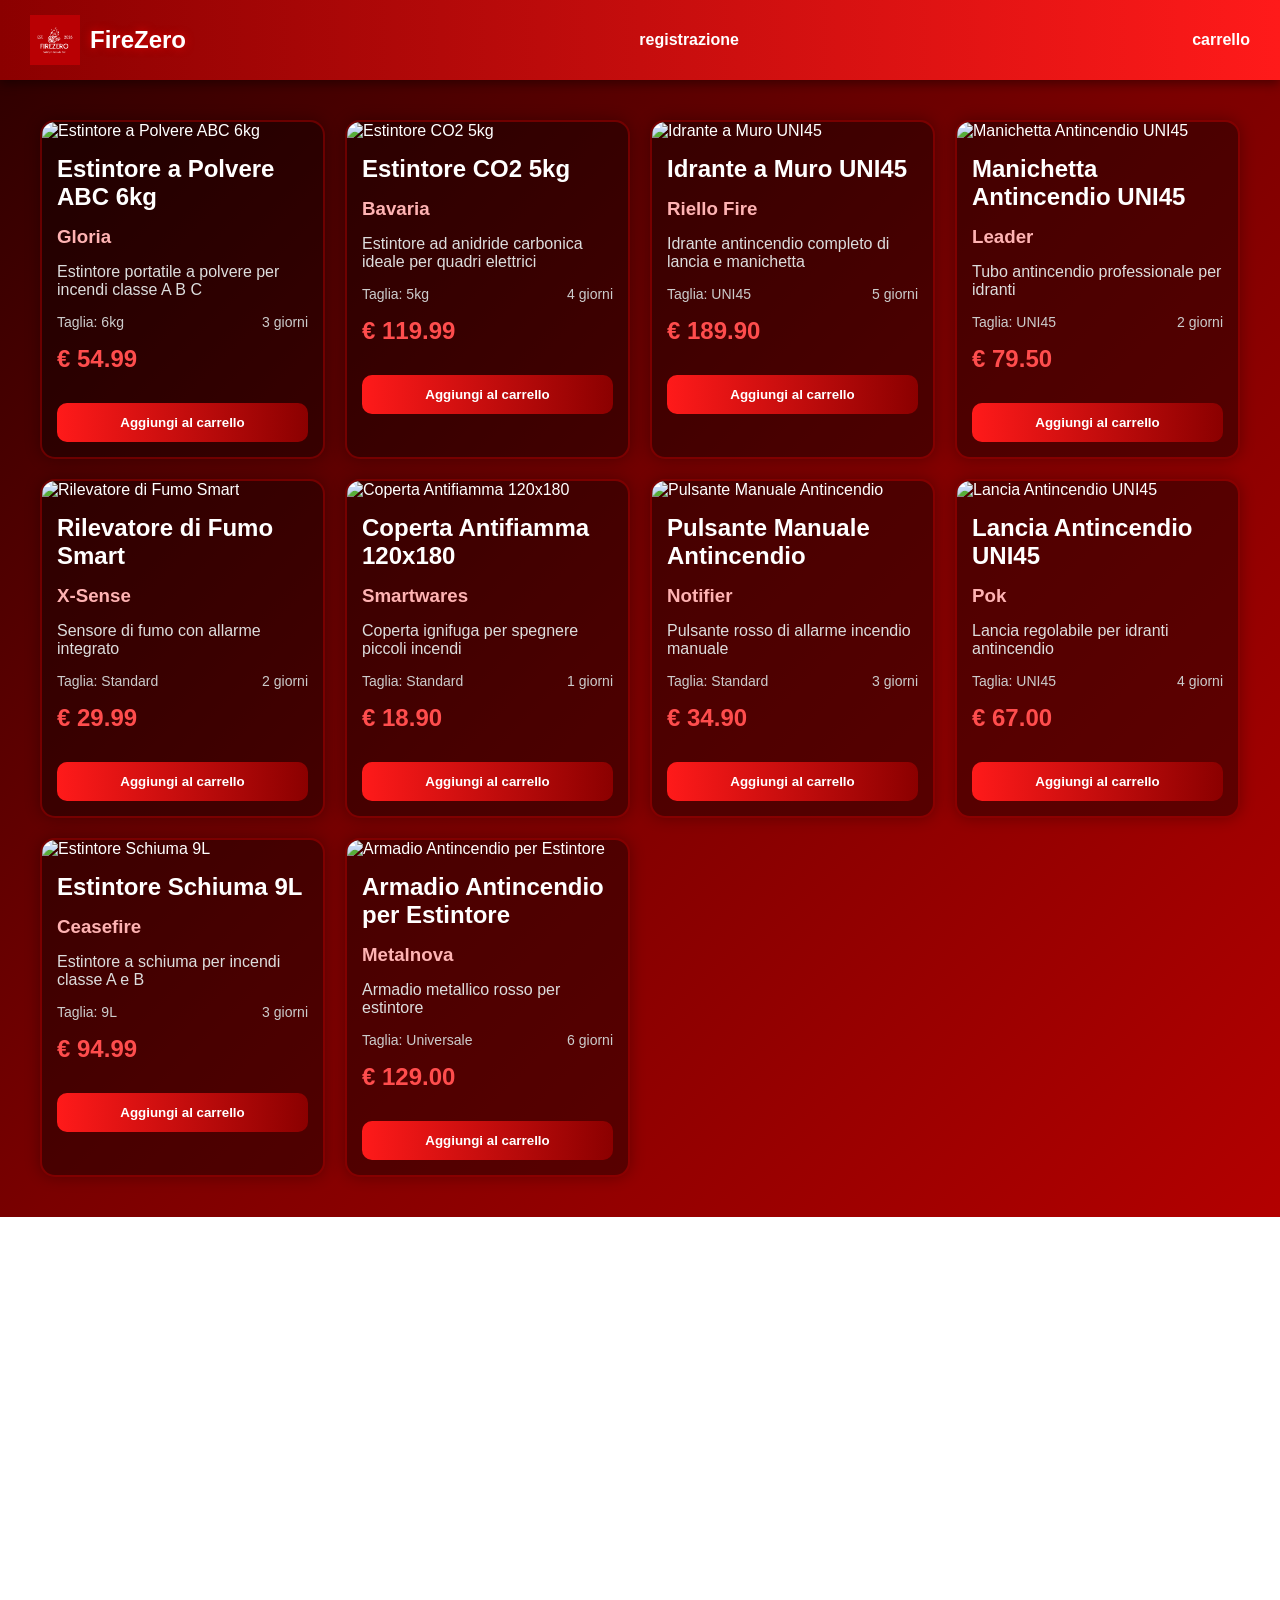
<file: tps/ecommerce/index.html>
<!DOCTYPE html>
<html>
    <head>
        <title>E-Commerce</title>
        <link rel="stylesheet" href="style.css">
    </head>
    <body>
        <div id="barraMenu">
            <div id="logoSito">
                <img src="./LogoFireZero.png" alt="">
                <span class="nomeSito">FireZero</span>
            </div>
            <a href="./registrazione.html">registrazione</a>
            <a href="./carrello.html">carrello</a>
        </div>
        <div id="sezioneProdotti"></div>
    
        <script>
            const sezioneProdotti = document.getElementById("sezioneProdotti");
            fetch("prodotti.csv")
                .then(response => response.text())
                .then(csv => {
                    const righe = csv.trim().split("\n");
                    // Rimuove intestazione
                    righe.shift();
                    righe.forEach(riga => {
                        const dati = riga.split(",");
                        const nome = dati[0];
                        const marca = dati[1];
                        const descrizione = dati[2];
                        const immagine = dati[3].trim();
                        const prezzo = dati[4];
                        const dimensioni = dati[5];
                        const taglia = dati[6];
                        const spedizione = dati[7];
    
                        // Creazione box
                        const box = document.createElement("div");
                        box.classList.add("boxProdotto");
                        box.innerHTML = `
                            <img src="${immagine}" alt="${nome}" onerror="this.src='https://metamorphosys.co.id/wp-content/uploads/2023/02/image_2023-02-15_104156961.png'">
                            <h2>${nome}</h2>
                            <h3>${marca}</h3>
                            <p>${descrizione}</p>
                            <div class="infoProdotto">
                                <span>Taglia: ${taglia}</span>
                                <span>${spedizione} giorni</span>
                            </div>
                            <div class="prezzo">
                                € ${prezzo}
                            </div>
                            <button class="btnCarrello">Aggiungi al carrello</button>
                        `;
                        const bottone = box.querySelector(".btnCarrello");

                        bottone.addEventListener("click", () => {
                        
                            const prodotto = {
                                nome,
                                marca,
                                descrizione,
                                immagine,
                                prezzo,
                                taglia
                            };
                        
                            // Recupera carrello
                            let carrello = JSON.parse(localStorage.getItem("carrello")) || [];
                        
                            // Aggiunge prodotto
                            carrello.push(prodotto);
                        
                            // Salva
                            localStorage.setItem("carrello", JSON.stringify(carrello));

                            // Animazione bottone
                            
                            bottone.classList.add("btnAggiunto");
                            bottone.classList.add("animazioneCarrello");
                            
                            bottone.textContent = "Aggiunto ✓";
                            
                            // Ripristina dopo 1 secondo
                            setTimeout(() => {
                            
                                bottone.classList.remove("btnAggiunto");
                                bottone.classList.remove("animazioneCarrello");
                            
                                bottone.textContent = "Aggiungi al carrello";
                            
                            }, 1000);
                        
                        });
                        sezioneProdotti.appendChild(box);
                    });
                });
        </script>
    </body>
</html>
</file>
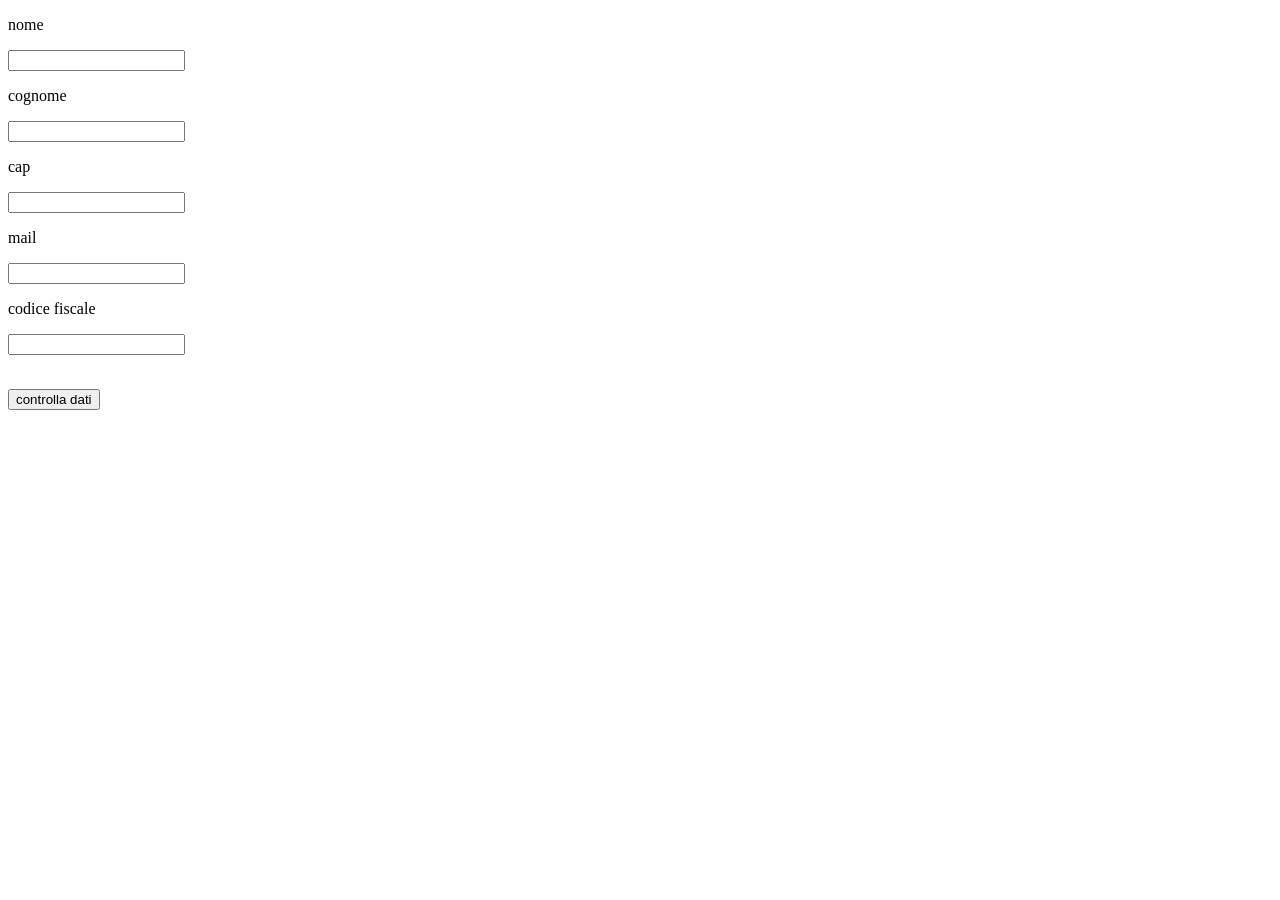
<file: tps/anagrafica6.html>
<!DOCTYPE html>
<html>
    <head>
        <title>anagrafica 6</title>
        <script>
            function controllaDati(){
                let person = {};
                person.nome=document.getElementById("nome").value;
                person.cognome=document.getElementById("cognome").value;
                person.cap=document.getElementById("cap").value;
                person.mail=document.getElementById("mail").value;
                person.cfiscale=document.getElementById("cfiscale").value;

                const nomeregex = /^[A-Za-zÀ-ÖØ-öø-ÿ' ]+$/;
                const capregex = /^\d{5}$/;
                const mailregex = /^[A-Za-z0-9._%+-]+@[A-Za-z0-9.-]+\.[A-Za-z]{2,}$/;
                const cfiscregex = /^[A-Z]{6}[0-9]{2}[A-Z][0-9]{2}[A-Z][0-9]{3}[A-Z]$/;

                if (!nomeregex.test(person.nome)){
                    document.getElementById("messaggioNome").innerHTML="nome non valido";
                }else{
                    document.getElementById("messaggioNome").innerHTML="";
                }
                if (!nomeregex.test(person.cognome)){
                    document.getElementById("messaggioCognome").innerHTML="cognome non valido";
                }else{
                    document.getElementById("messaggioCognome").innerHTML="";
                }
                if (!capregex.test(person.cap)){
                    document.getElementById("messaggioCap").innerHTML="cap non valido";
                }else{
                    document.getElementById("messaggioCap").innerHTML="";
                }
                if (!mailregex.test(person.mail)){
                    document.getElementById("messaggioMail").innerHTML="e-mail non valida";
                }else{
                    document.getElementById("messaggioMail").innerHTML="";
                }
                if (!cfiscregex.test(person.cfiscale)){
                    document.getElementById("messaggioCfisc").innerHTML="codice fiscale non valido";
                }else{
                    document.getElementById("messaggioCfisc").innerHTML="";
                }
            }
        </script>
    </head>

    <body>
        <p>nome</p>
        <input type="text" id="nome">
        <p id="messaggioNome" style='color:red;'></p>

        <p>cognome</p>
        <input type="text" id="cognome">
        <p id="messaggioCognome" style='color:red;'></p>
        
        <p>cap</p>
        <input type="text" id="cap">
        <p id="messaggioCap" style='color:red;'></p>

        <p>mail</p>
        <input type="text" id="mail">
        <p id="messaggioMail" style='color:red;'></p>

        <p>codice fiscale</p>
        <input type="text" id="cfiscale">
        <p id="messaggioCfisc" style='color:red;'></p>

        <br>

        <input type="button" value="controlla dati" onclick="controllaDati()">
    </body>

</html>
</file>
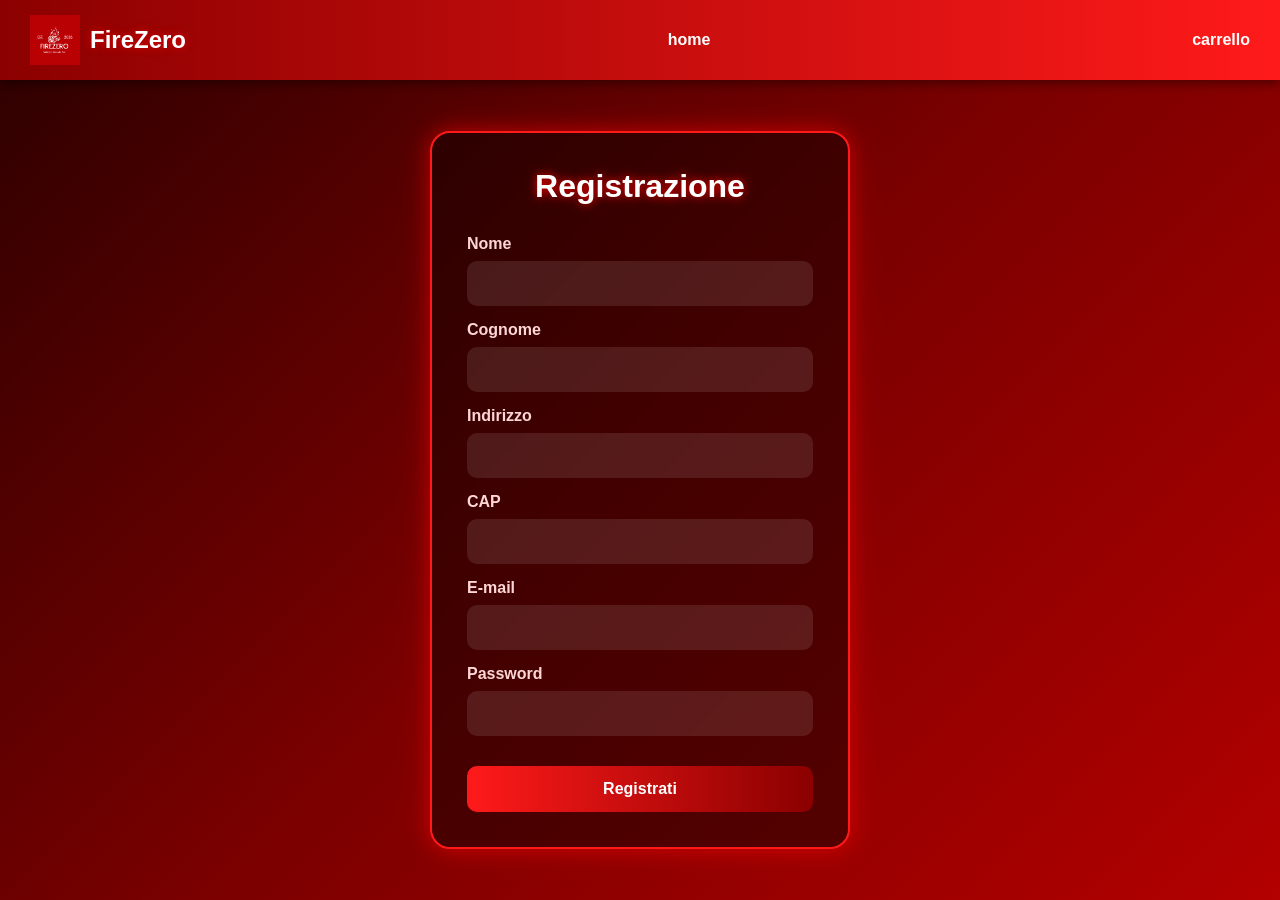
<file: tps/ecommerce/registrazione.html>
<!DOCTYPE html>
<html>
<head>
    <title>FireZero Registrazione</title>
    <link rel="stylesheet" href="style.css">
</head>
<body>
    <div id="barraMenu">
        <div id="logoSito">
            <img src="./LogoFireZero.png" alt="">
            <span class="nomeSito">FireZero</span>
        </div>
        <a href="./index.html">home</a>
        <a href="./carrello.html">carrello</a>
    </div>
        <div id="sezioneLogin">
            <form id="formRegistrazione">
        
                <h2>Registrazione</h2>
        
                <label>Nome</label>
                <input type="text" id="nome">
        
                <label>Cognome</label>
                <input type="text" id="cognome">
        
                <label>Indirizzo</label>
                <input type="text" id="indirizzo">
        
                <label>CAP</label>
                <input type="text" id="cap">
        
                <label>E-mail</label>
                <input type="email" id="email">
        
                <label>Password</label>
                <input type="password" id="password">
        
                <button type="submit">Registrati</button>
        
            </form>
        </div>
        <script>
        const form = document.getElementById("formRegistrazione");
    
        form.addEventListener("submit", function(event) {
            event.preventDefault();
    
            let valido = true;
    

            const nome = document.getElementById("nome");
            const cognome = document.getElementById("cognome");
            const indirizzo = document.getElementById("indirizzo");
            const cap = document.getElementById("cap");
            const email = document.getElementById("email");
            const password = document.getElementById("password");

            const regexNome = /^[A-Za-zÀ-ÿ\s]{2,}$/;
            const regexIndirizzo = /^[A-Za-z0-9À-ÿ\s,.]{5,}$/;
            const regexCAP = /^[0-9]{5}$/;
            const regexEmail = /^[^\s@]+@[^\s@]+\.[^\s@]+$/;
            const regexPassword = /^(?=.*[A-Z])(?=.*[0-9]).{8,}$/;
    
            // Reset errori
            document.querySelectorAll(".errore").forEach(el => el.textContent = "");
    

            if (!regexNome.test(nome.value)) {
                mostraErrore(nome, "Nome non valido");
                valido = false;
            }
    
            if (!regexNome.test(cognome.value)) {
                mostraErrore(cognome, "Cognome non valido");
                valido = false;
            }
    
            if (!regexIndirizzo.test(indirizzo.value)) {
                mostraErrore(indirizzo, "Indirizzo non valido");
                valido = false;
            }
    
            if (!regexCAP.test(cap.value)) {
                mostraErrore(cap, "Il CAP deve contenere 5 cifre");
                valido = false;
            }
    
            if (!regexEmail.test(email.value)) {
                mostraErrore(email, "E-mail non valida");
                valido = false;
            }
    
            if (!regexPassword.test(password.value)) {
                mostraErrore(
                    password,
                    "Minimo 8 caratteri, 1 numero e 1 maiuscola"
                );
                valido = false;
            }
    
            if (valido) {
            

                const utente = {
                    nome: nome.value,
                    cognome: cognome.value,
                    indirizzo: indirizzo.value,
                    cap: cap.value,
                    email: email.value,
                    password: password.value
                };
            

                localStorage.setItem("utenteRegistrato", JSON.stringify(utente));
            
                alert("Registrazione completata!");
            
                form.reset();
            }
        });
    
        function mostraErrore(input, messaggio) {
            input.nextElementSibling.textContent = messaggio;
        }
    </script>
</body>
</html>
</file>
<file: tps/ecommerce/style.css>
/* Reset base */
* {
    margin: 0;
    padding: 0;
    box-sizing: border-box;
    font-family: Arial, sans-serif;
}

/* Corpo */
body {
    background: linear-gradient(135deg, #2b0000, #7a0000, #b30000);
    color: white;
    min-height: 100vh;
}

/* Barra menu */
#barraMenu {
    display: flex;
    justify-content: space-between;
    align-items: center;
    padding: 15px 30px;
    background: linear-gradient(90deg, #8b0000, #ff1a1a);
    box-shadow: 0 4px 10px rgba(0,0,0,0.4);
}

/* Logo */
#logoSito img {
    height: 50px;
}

/* Contenitore logo + nome */
#logoSito {
    display: flex;
    align-items: center;
    gap: 10px;
}

/* Nome sito */
.nomeSito {
    font-size: 24px;
    font-weight: bold;
    color: white;
    text-shadow: 0 0 8px rgba(255, 0, 0, 0.7);
}

/* Versione mobile */
@media (max-width: 768px) {
    .nomeSito {
        font-size: 20px;
    }
}

/* Link menu */
#barraMenu a {
    text-decoration: none;
    color: white;
    margin-left: 20px;
    font-weight: bold;
    transition: 0.3s;
}

#barraMenu a:hover {
    color: #ffd6d6;
    transform: scale(1.05);
}

/* Sezione prodotti */
#sezioneProdotti {
    display: grid;
    grid-template-columns: repeat(auto-fit, minmax(250px, 1fr));
    gap: 20px;
    padding: 40px;
}

/* Responsive */
@media (max-width: 768px) {
    #barraMenu {
        flex-direction: column;
        align-items: flex-start;
    }

    #barraMenu a {
        margin: 10px 0 0 0;
    }

    #sezioneProdotti {
        padding: 20px;
    }
}/* CONTENITORE LOGIN */
#sezioneLogin{
    width: 100%;
    min-height: calc(100vh - 80px);

    display: flex;
    justify-content: center;
    align-items: center;

    padding: 40px 20px;
}

/* FORM */
#formRegistrazione{
    width: 420px;

    background-color: rgba(0,0,0,0.45);

    border: 2px solid #ff1a1a;

    border-radius: 20px;

    padding: 35px;

    box-shadow:
        0 0 20px rgba(255,0,0,0.5),
        0 0 40px rgba(255,0,0,0.2);

    backdrop-filter: blur(5px);
}

/* TITOLO */
#formRegistrazione h2{
    text-align: center;
    margin-bottom: 30px;

    font-size: 32px;

    color: white;

    text-shadow: 0 0 10px red;
}

/* LABEL */
#formRegistrazione label{
    display: block;

    margin-top: 15px;
    margin-bottom: 8px;

    color: #ffd6d6;

    font-weight: bold;
}

/* INPUT */
#formRegistrazione input{
    width: 100%;

    padding: 12px;

    border-radius: 10px;

    border: 2px solid transparent;

    background-color: rgba(255,255,255,0.1);

    color: white;

    font-size: 15px;

    transition: 0.3s;
}

/* PLACEHOLDER */
#formRegistrazione input::placeholder{
    color: rgba(255,255,255,0.5);
}

/* FOCUS */
#formRegistrazione input:focus{
    outline: none;

    border-color: #ff4d4d;

    box-shadow: 0 0 12px rgba(255,0,0,0.8);
}

/* BOTTONE */
#formRegistrazione button{
    width: 100%;

    margin-top: 30px;

    padding: 14px;

    border: none;

    border-radius: 10px;

    background: linear-gradient(90deg,#ff1a1a,#8b0000);

    color: white;

    font-size: 16px;

    font-weight: bold;

    cursor: pointer;

    transition: 0.3s;
}

/* HOVER */
#formRegistrazione button:hover{
    transform: scale(1.03);

    box-shadow: 0 0 15px rgba(255,0,0,0.8);
}

/* ERRORI */
.errore{
    display: block;

    min-height: 18px;

    margin-top: 5px;
    margin-bottom: 10px;

    color: #ffb3b3;

    font-size: 13px;
}

/* BOX PRODOTTI */
.boxProdotto{
    background-color: rgba(0,0,0,0.4);

    border: 2px solid rgba(255,0,0,0.3);

    border-radius: 15px;

    overflow: hidden;

    transition: 0.3s;

    box-shadow: 0 0 15px rgba(0,0,0,0.3);
}

/* HOVER */
.boxProdotto:hover{
    transform: translateY(-5px);

    box-shadow:
        0 0 15px rgba(255,0,0,0.5),
        0 0 30px rgba(255,0,0,0.2);
}

/* IMMAGINE */
.boxProdotto img{
    width: 100%;
    height: 250px;

    object-fit: cover;
}

/* TESTI */
.boxProdotto h2{
    margin: 15px;
    font-size: 24px;
}

.boxProdotto h3{
    margin: 0 15px;
    color: #ffb3b3;
}

.boxProdotto p{
    margin: 15px;
    color: #ddd;
}

/* INFO */
.infoProdotto{
    display: flex;
    justify-content: space-between;

    margin: 15px;

    font-size: 14px;

    color: #ccc;
}

/* PREZZO */
.prezzo{
    margin: 15px;

    font-size: 24px;
    font-weight: bold;

    color: #ff4d4d;
}

/* BOTTONE */
.boxProdotto button{
    width: calc(100% - 30px);

    margin: 15px;

    padding: 12px;

    border: none;

    border-radius: 10px;

    background: linear-gradient(90deg,#ff1a1a,#8b0000);

    color: white;

    font-weight: bold;

    cursor: pointer;

    transition: 0.3s;
}

.boxProdotto button:hover{
    transform: scale(1.02);

    box-shadow: 0 0 10px rgba(255,0,0,0.7);
}
/* ===== CARRELLO ===== */

#sezioneCarrello{
    width: 100%;
    padding: 40px;
    display: flex;
    flex-direction: column;
    gap: 25px;
}

.boxCarrello{
    display: flex;
    gap: 20px;
    padding: 20px;
    border-radius: 20px;
    background: rgba(0,0,0,0.4);
    border: 2px solid rgba(255,0,0,0.3);
}

.boxCarrello img{
    width: 220px;
    height: 220px;
    object-fit: cover;
    border-radius: 15px;
}

.infoCarrello{
    flex: 1;
}

.infoCarrello h2{
    font-size: 28px;
    margin-bottom: 10px;
}

.infoCarrello h3{
    color: #ffb3b3;
    margin-bottom: 10px;
}

.infoCarrello p{
    color: #ddd;
}

.prezzoCarrello{
    margin-top: 20px;
    font-size: 30px;
    color: #ff4d4d;
    font-weight: bold;
}

.infoCarrello button{
    margin-top: 20px;
    padding: 12px 20px;
    border: none;
    border-radius: 10px;
    background: linear-gradient(90deg,#ff1a1a,#8b0000);
    color: white;
    cursor: pointer;
}

.totaleCarrello{
    text-align: right;
    font-size: 35px;
    font-weight: bold;
    color: white;
}

.carrelloVuoto{
    text-align: center;
    margin-top: 100px;
    font-size: 40px;
}

/* Animazione aggiunta carrello */

.btnAggiunto{
    background: linear-gradient(90deg,#00b300,#008000) !important;
    transform: scale(1.05);
    box-shadow:
        0 0 15px rgba(0,255,0,0.7);
    transition: 0.3s;
}
/* Effetto pulse */

@keyframes pulse{
    0%{
        transform: scale(1);
    }
    50%{
        transform: scale(1.08);
    }
    100%{
        transform: scale(1);
    }
}

.animazioneCarrello{
    animation: pulse 0.4s ease;
}

/* =========================
   CHECKOUT BUTTON
========================= */

.checkoutBtn{
    width: 300px;
    align-self: flex-end;
    margin-top: 20px;
    padding: 16px;
    border: none;
    border-radius: 14px;
    background: linear-gradient(
        90deg,
        #00cc66,
        #00994d
    );
    color: white;
    font-size: 18px;
    font-weight: bold;
    cursor: pointer;
    transition: 0.3s;
    box-shadow:
        0 0 15px rgba(0,255,120,0.2);
}


/* HOVER */

.checkoutBtn:hover{
    transform: scale(1.03);
    box-shadow:
        0 0 20px rgba(0,255,120,0.6);
}
/* MOBILE */
@media(max-width:900px){
    .checkoutBtn{
        width: 100%;
        align-self: center;
    }
}
</file>
